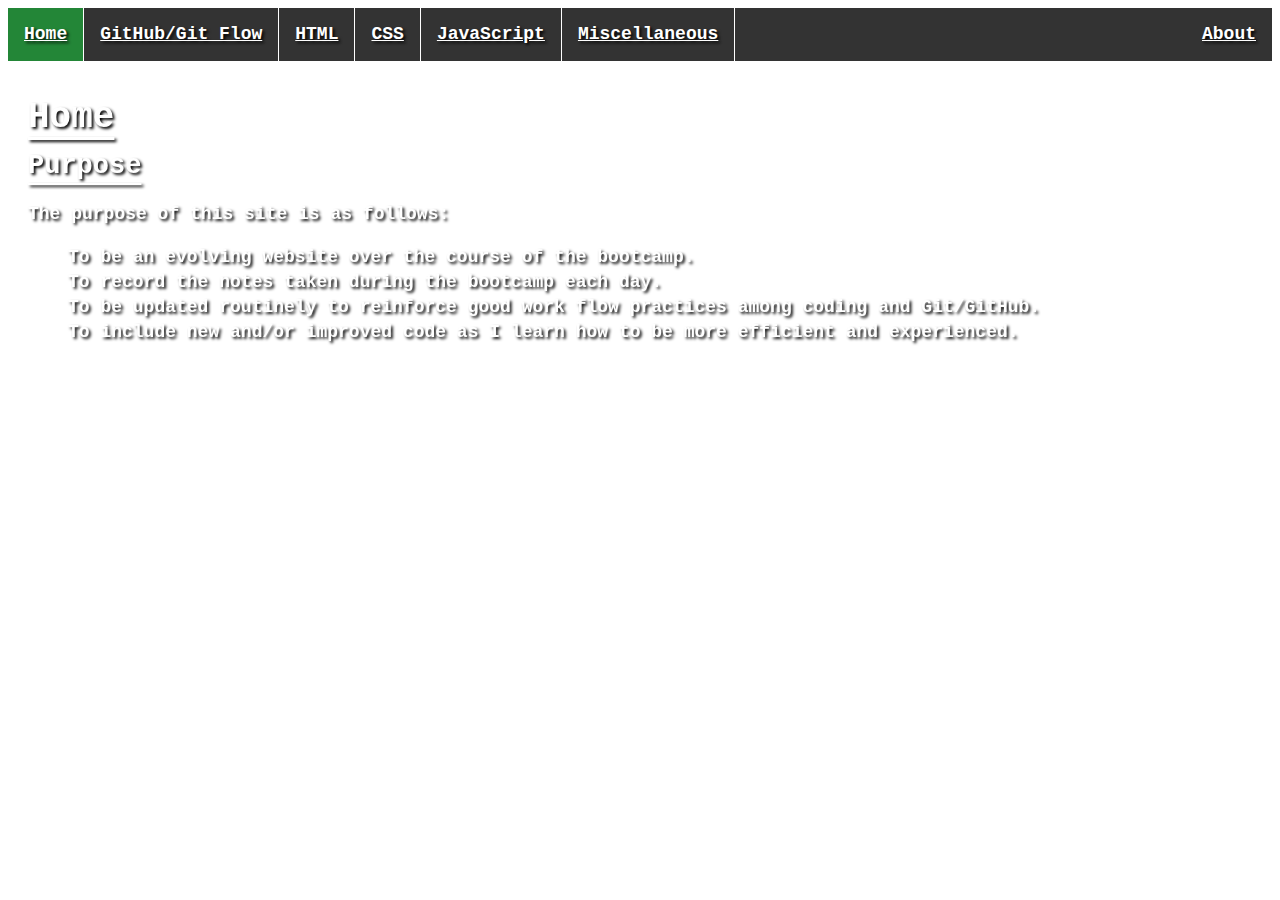
<file: index.html>
<!DOCTYPE html>
<html lang="en">
  <head>
    <meta charset="UTF-8" />
    <meta http-equiv="X-UA-Compatible" content="IE=edge" />
    <meta name="viewport" content="width=device-width, initial-scale=1.0" />
    <link rel="stylesheet" href="styles.css" />
    <title>Home</title>
  </head>
  <body>
    <nav>
      <ul class="nav-ul">
        <li class="active1 active nav-li"><a href="index.html">Home</a></li>
        <li class="nav-li"><a href="gitflow.html">GitHub/Git Flow</a></li>
        <li class="nav-li"><a href="html.html">HTML</a></li>
        <li class="nav-li"><a href="css.html">CSS</a></li>
        <li class="nav-li"><a href="js.html">JavaScript</a></li>
        <li class="nav-li"><a href="misc.html">Miscellaneous</a></li>
        <li style="float: right" class="nav-li">
          <a href="about.html">About</a>
        </li>
      </ul>
    </nav>
    <div class="container">
      <h1 class="title">Home</h1>

      <h2 class="title">Purpose</h2>
      <p>The purpose of this site is as follows:</p>

      <ul>
        <li>To be an evolving website over the course of the bootcamp.</li>
        <li>To record the notes taken during the bootcamp each day.</li>
        <li>
          To be updated routinely to reinforce good work flow practices among
          coding and Git/GitHub.
        </li>
        <li>
          To include new and/or improved code as I learn how to be more
          efficient and experienced.
        </li>
      </ul>
    </div>

    <script src="app.js"></script>
  </body>
</html>
</file>
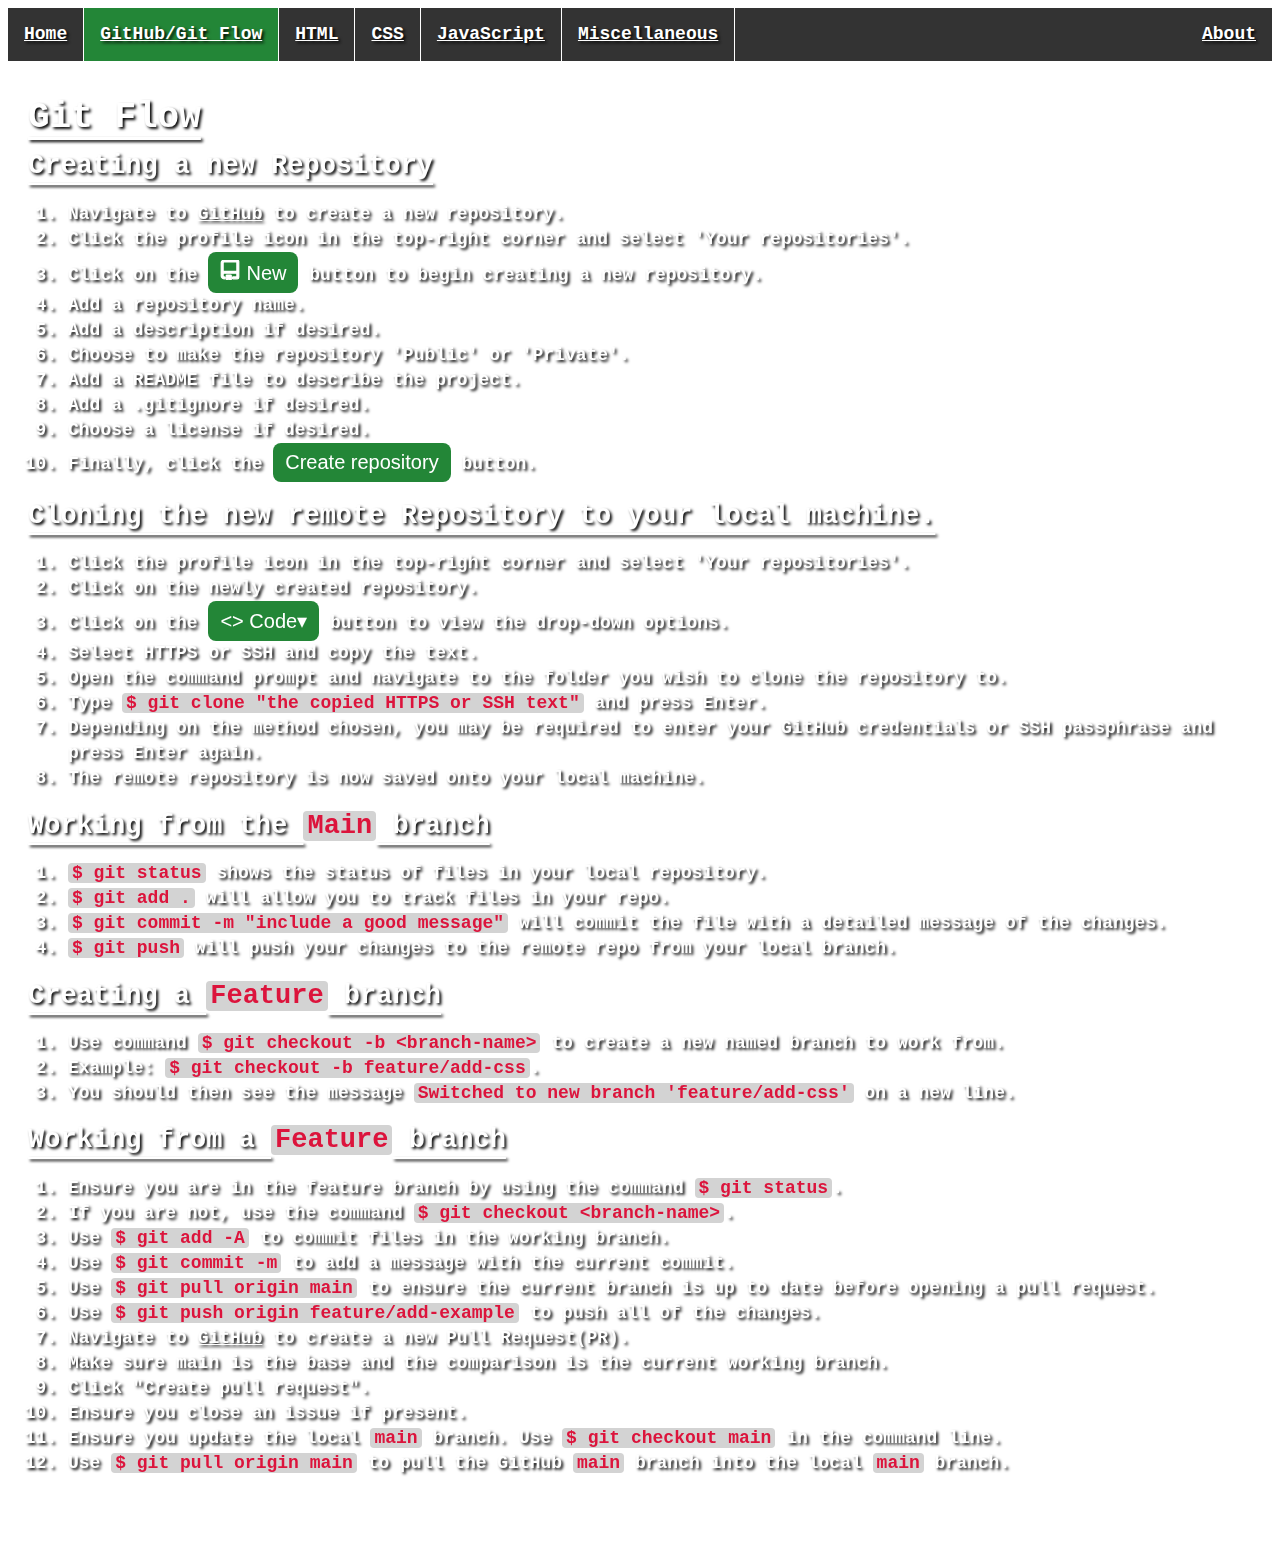
<file: gitflow.html>
<!DOCTYPE html>
<html lang="en">
  <head>
    <meta charset="UTF-8" />
    <meta http-equiv="X-UA-Compatible" content="IE=edge" />
    <meta name="viewport" content="width=device-width, initial-scale=1.0" />
    <link rel="stylesheet" href="styles.css" />
    <title>GitHub/Git Flow</title>
  </head>
  <body>
    <nav>
      <ul class="nav-ul">
        <li class="nav-li"><a href="index.html">Home</a></li>
        <li class="active1 active nav-li">
          <a href="gitflow.html">GitHub/Git Flow</a>
        </li>
        <li class="nav-li"><a href="html.html">HTML</a></li>
        <li class="nav-li"><a href="css.html">CSS</a></li>
        <li class="nav-li"><a href="js.html">JavaScript</a></li>
        <li class="nav-li"><a href="misc.html">Miscellaneous</a></li>
        <li style="float: right" class="nav-li">
          <a href="about.html">About</a>
        </li>
      </ul>
    </nav>
    <div class="container">
      <h1 class="title">Git Flow</h1>

      <h2 class="title">Creating a new Repository</h2>

      <ol>
        <li>
          Navigate to
          <a href="https://github.com/" class="link" target="_blank">GitHub</a>
          to create a new repository.
        </li>
        <li>
          Click the profile icon in the top-right corner and select 'Your
          repositories'.
        </li>
        <li>
          Click on the
          <button class="btn-primary">
            <img
              src="images/git-repo-svgrepo-com(2).svg"
              alt="repository book"
            />New
          </button>
          button to begin creating a new repository.
        </li>
        <li>Add a repository name.</li>
        <li>Add a description if desired.</li>
        <li>Choose to make the repository 'Public' or 'Private'.</li>
        <li>Add a README file to describe the project.</li>
        <li>Add a .gitignore if desired.</li>
        <li>Choose a license if desired.</li>
        <li>
          Finally, click the
          <button class="btn-secondary">Create repository</button> button.
        </li>
      </ol>

      <h2 class="title">
        Cloning the new remote Repository to your local machine.
      </h2>

      <ol>
        <li>
          Click the profile icon in the top-right corner and select 'Your
          repositories'.
        </li>
        <li>Click on the newly created repository.</li>
        <li>
          Click on the
          <button class="btn-tertiary">&lt;&gt; Code&#9662;</button> button to
          view the drop-down options.
        </li>
        <li>Select HTTPS or SSH and copy the text.</li>
        <li>
          Open the command prompt and navigate to the folder you wish to clone
          the repository to.
        </li>
        <li>
          Type
          <code class="code">$ git clone "the copied HTTPS or SSH text"</code>
          and press Enter.
        </li>
        <li>
          Depending on the method chosen, you may be required to enter your
          GitHub credentials or SSH passphrase and press Enter again.
        </li>
        <li>The remote repository is now saved onto your local machine.</li>
      </ol>

      <h2 class="sub-title">
        Working from the <code class="code">Main</code> branch
      </h2>

      <ol>
        <li>
          <code class="code">$ git status</code> shows the status of files in
          your local repository.
        </li>
        <li>
          <code class="code">$ git add .</code> will allow you to track files in
          your repo.
        </li>
        <li>
          <code class="code">$ git commit -m "include a good message"</code>
          will commit the file with a detailed message of the changes.
        </li>
        <li>
          <code class="code">$ git push</code> will push your changes to the
          remote repo from your local branch.
        </li>
      </ol>

      <h2 class="sub-title">
        Creating a <code class="code">Feature</code> branch
      </h2>

      <ol>
        <li>
          Use command
          <code class="code">$ git checkout -b &lt;branch-name&gt;</code> to
          create a new named branch to work from.
        </li>
        <li>
          Example: <code class="code">$ git checkout -b feature/add-css</code>.
        </li>
        <li>
          You should then see the message
          <code class="code">Switched to new branch 'feature/add-css'</code> on
          a new line.
        </li>
      </ol>

      <h2 class="sub-title">
        Working from a <code class="code">Feature</code> branch
      </h2>

      <ol>
        <li>
          Ensure you are in the feature branch by using the command
          <code class="code">$ git status</code>.
        </li>
        <li>
          If you are not, use the command
          <code class="code">$ git checkout &lt;branch-name&gt;</code>.
        </li>
        <li>
          Use <code class="code">$ git add -A</code> to commit files in the
          working branch.
        </li>
        <li>
          Use <code class="code">$ git commit -m</code> to add a message with
          the current commit.
        </li>
        <li>
          Use <code class="code">$ git pull origin main</code> to ensure the
          current branch is up to date before opening a pull request.
        </li>
        <li>
          Use <code class="code">$ git push origin feature/add-example</code> to
          push all of the changes.
        </li>
        <li>
          Navigate to
          <a href="https://github.com/" class="link" target="_blank">GitHub</a>
          to create a new Pull Request(PR).
        </li>
        <li>
          Make sure main is the base and the comparison is the current working
          branch.
        </li>
        <li>Click "Create pull request".</li>
        <li>Ensure you close an issue if present.</li>
        <li>
          Ensure you update the local <code class="code">main</code> branch. Use
          <code class="code">$ git checkout main</code> in the command line.
        </li>
        <li>
          Use <code class="code">$ git pull origin main</code> to pull the
          GitHub <code class="code">main</code> branch into the local
          <code class="code">main</code> branch.
        </li>
      </ol>
    </div>

    <script src="app.js"></script>
  </body>
</html>
</file>
<file: styles.css>
body {
    background-image: url(https://images.unsplash.com/photo-1556075798-4825dfaaf498?ixlib=rb-4.0.3&ixid=MnwxMjA3fDB8MHxwaG90by1wYWdlfHx8fGVufDB8fHx8&auto=format&fit=crop&w=1176&q=80);
    background-repeat: repeat;
    color: #fff;
    font-size: large;
    font-family: 'Courier New', Courier, monospace;
    line-height: 25px;
    font-weight: 600;
    text-shadow: 2px 2px 3px black;
}

a {
  color: #fff;
}

.title {
    text-decoration: underline;
    text-underline-offset: 10px;
}

.sub-title {
    text-decoration: underline;
    text-underline-offset: 10px;
}

.nav-ul {
  color: #fff;
  list-style-type: none;
  margin: 0;
  padding: 0;
  overflow: hidden;
  background-color: #333;
  text-decoration: none;
}

.nav-li {
  display: inline;
  color: #fff;
  text-align: center;
  padding: 14px 16px;
  text-decoration: none;
  float: left;
  border-right: 1px solid #fff;
}

.nav-li:last-child {
  border-right: none;
}

.nav-li:hover {
  background-color: #2EA043;
  transition: background-color .5s ease;
}

.active {
  color: #fff;
  background-color: #238637;
}

.container {
    width: fit-content;
    backdrop-filter: blur(5px);
    padding: 10px 10px;
    display: flexbox;
    margin: 10px 10px;
    border-radius: 12px;
}

.code {
    background-color: lightgray;
    border-radius: 4px;
    color: crimson;
    padding-left: 4px;
    padding-right: 4px;
    font-family: Menlo, Consolas, monaco, monospace;
    text-shadow: none;
  }

  .link {
    color: #fff;
    font-weight: bold;
  }

  .btn-primary {
    color: #fff;
    background-color: #238637;
    border: none;
    border-radius: 8px;
    font-size: 20px;
    padding: 8px 12px;
    font-weight: 500;
    cursor: pointer;
    transition: background-color .2s ease;
    width: auto;
  }

  .btn-primary img {
    width: 20px;
    height: auto;
    padding-right: 6px;
  }

  .btn-primary:hover {
    background-color: #2EA043;
  }

  .btn-secondary {
    color: #fff;
    background-color: #238637;
    border: none;
    border-radius: 8px;
    font-size: 20px;
    padding: 8px 12px;
    font-weight: 500;
    cursor: pointer;
    transition: background-color .2s ease;
    width: auto;
  }

  .btn-secondary:hover {
    background-color: #2EA043;
  }

  .btn-tertiary {
    color: #fff;
    background-color: #238637;
    border: none;
    border-radius: 8px;
    font-size: 20px;
    padding: 8px 12px;
    font-weight: 500;
    cursor: pointer;
    transition: background-color .2s ease;
    width: auto;
  }

  .btn-tertiary:hover {
    background-color: #2EA043;
  }
</file>
